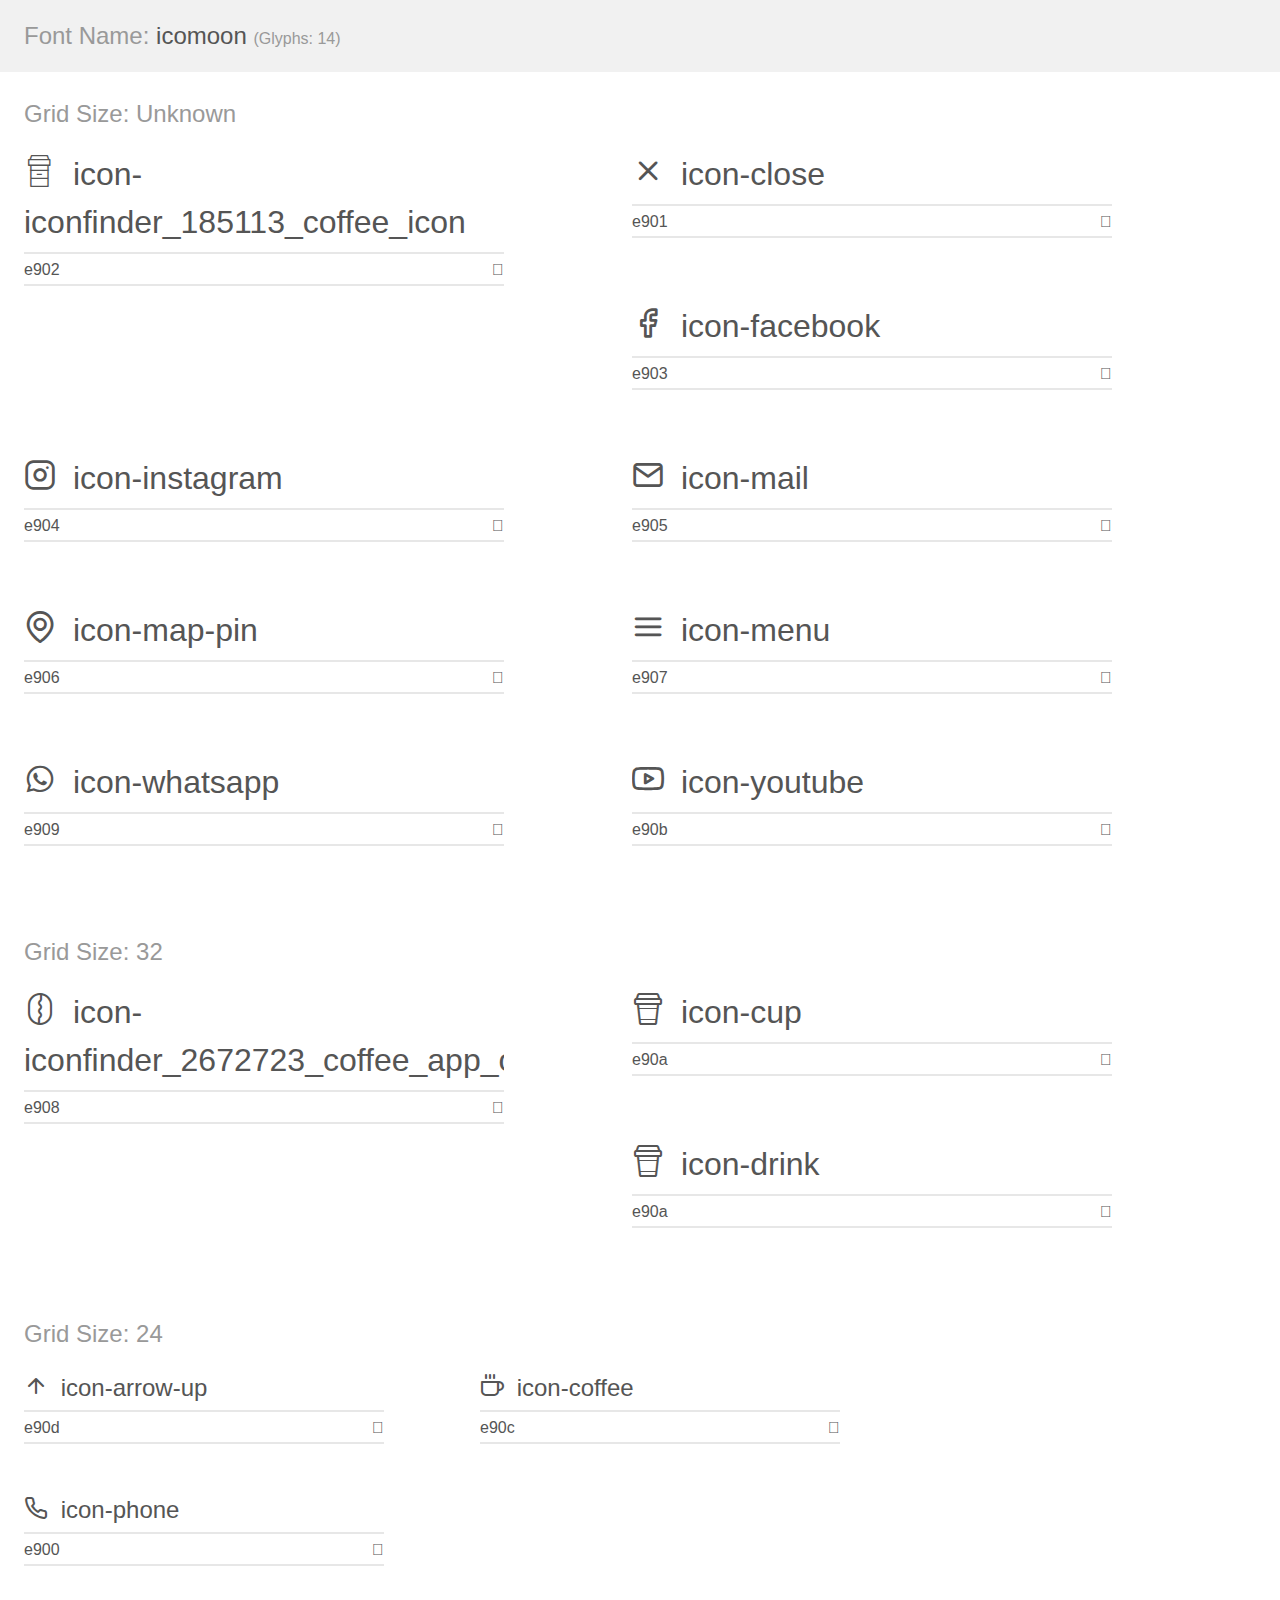
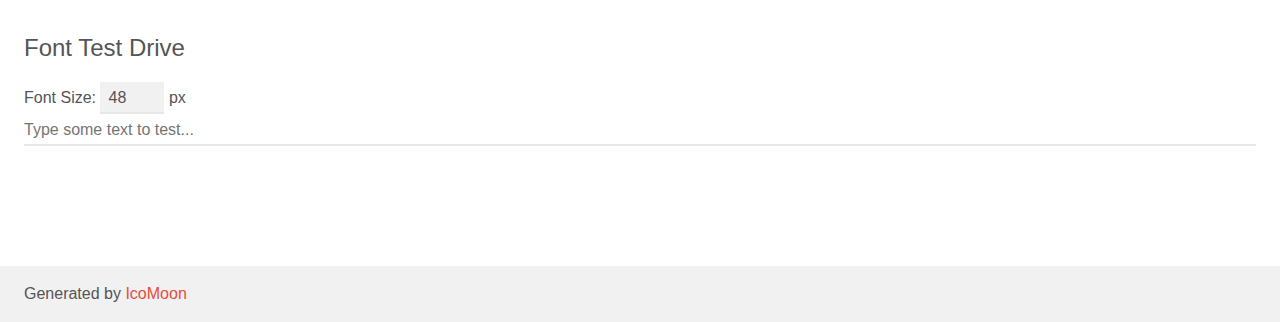
<file: assets/icomoon/demo.html>
<!doctype html>
<html>
<head>
    <meta charset="utf-8">
    <title>IcoMoon Demo</title>
    <meta name="description" content="An Icon Font Generated By IcoMoon.io">
    <meta name="viewport" content="width=device-width, initial-scale=1">
    <link rel="stylesheet" href="demo-files/demo.css">
    <link rel="stylesheet" href="style.css"></head>
<body>
    <div class="bgc1 clearfix">
        <h1 class="mhmm mvm"><span class="fgc1">Font Name:</span> icomoon <small class="fgc1">(Glyphs:&nbsp;14)</small></h1>
    </div>
    <div class="clearfix mhl ptl">
        <h1 class="mvm mtn fgc1">Grid Size: Unknown</h1>
        <div class="glyph fs1">
            <div class="clearfix bshadow0 pbs">
                <span class="icon-iconfinder_185113_coffee_icon"></span>
                <span class="mls"> icon-iconfinder_185113_coffee_icon</span>
            </div>
            <fieldset class="fs0 size1of1 clearfix hidden-false">
                <input type="text" readonly value="e902" class="unit size1of2" />
                <input type="text" maxlength="1" readonly value="&#xe902;" class="unitRight size1of2 talign-right" />
            </fieldset>
            <div class="fs0 bshadow0 clearfix hidden-true">
                <span class="unit pvs fgc1">liga: </span>
                <input type="text" readonly value="" class="liga unitRight" />
            </div>
        </div>
        <div class="glyph fs1">
            <div class="clearfix bshadow0 pbs">
                <span class="icon-close"></span>
                <span class="mls"> icon-close</span>
            </div>
            <fieldset class="fs0 size1of1 clearfix hidden-false">
                <input type="text" readonly value="e901" class="unit size1of2" />
                <input type="text" maxlength="1" readonly value="&#xe901;" class="unitRight size1of2 talign-right" />
            </fieldset>
            <div class="fs0 bshadow0 clearfix hidden-true">
                <span class="unit pvs fgc1">liga: </span>
                <input type="text" readonly value="" class="liga unitRight" />
            </div>
        </div>
        <div class="glyph fs1">
            <div class="clearfix bshadow0 pbs">
                <span class="icon-facebook"></span>
                <span class="mls"> icon-facebook</span>
            </div>
            <fieldset class="fs0 size1of1 clearfix hidden-false">
                <input type="text" readonly value="e903" class="unit size1of2" />
                <input type="text" maxlength="1" readonly value="&#xe903;" class="unitRight size1of2 talign-right" />
            </fieldset>
            <div class="fs0 bshadow0 clearfix hidden-true">
                <span class="unit pvs fgc1">liga: </span>
                <input type="text" readonly value="" class="liga unitRight" />
            </div>
        </div>
        <div class="glyph fs1">
            <div class="clearfix bshadow0 pbs">
                <span class="icon-instagram"></span>
                <span class="mls"> icon-instagram</span>
            </div>
            <fieldset class="fs0 size1of1 clearfix hidden-false">
                <input type="text" readonly value="e904" class="unit size1of2" />
                <input type="text" maxlength="1" readonly value="&#xe904;" class="unitRight size1of2 talign-right" />
            </fieldset>
            <div class="fs0 bshadow0 clearfix hidden-true">
                <span class="unit pvs fgc1">liga: </span>
                <input type="text" readonly value="" class="liga unitRight" />
            </div>
        </div>
        <div class="glyph fs1">
            <div class="clearfix bshadow0 pbs">
                <span class="icon-mail"></span>
                <span class="mls"> icon-mail</span>
            </div>
            <fieldset class="fs0 size1of1 clearfix hidden-false">
                <input type="text" readonly value="e905" class="unit size1of2" />
                <input type="text" maxlength="1" readonly value="&#xe905;" class="unitRight size1of2 talign-right" />
            </fieldset>
            <div class="fs0 bshadow0 clearfix hidden-true">
                <span class="unit pvs fgc1">liga: </span>
                <input type="text" readonly value="" class="liga unitRight" />
            </div>
        </div>
        <div class="glyph fs1">
            <div class="clearfix bshadow0 pbs">
                <span class="icon-map-pin"></span>
                <span class="mls"> icon-map-pin</span>
            </div>
            <fieldset class="fs0 size1of1 clearfix hidden-false">
                <input type="text" readonly value="e906" class="unit size1of2" />
                <input type="text" maxlength="1" readonly value="&#xe906;" class="unitRight size1of2 talign-right" />
            </fieldset>
            <div class="fs0 bshadow0 clearfix hidden-true">
                <span class="unit pvs fgc1">liga: </span>
                <input type="text" readonly value="" class="liga unitRight" />
            </div>
        </div>
        <div class="glyph fs1">
            <div class="clearfix bshadow0 pbs">
                <span class="icon-menu"></span>
                <span class="mls"> icon-menu</span>
            </div>
            <fieldset class="fs0 size1of1 clearfix hidden-false">
                <input type="text" readonly value="e907" class="unit size1of2" />
                <input type="text" maxlength="1" readonly value="&#xe907;" class="unitRight size1of2 talign-right" />
            </fieldset>
            <div class="fs0 bshadow0 clearfix hidden-true">
                <span class="unit pvs fgc1">liga: </span>
                <input type="text" readonly value="" class="liga unitRight" />
            </div>
        </div>
        <div class="glyph fs1">
            <div class="clearfix bshadow0 pbs">
                <span class="icon-whatsapp"></span>
                <span class="mls"> icon-whatsapp</span>
            </div>
            <fieldset class="fs0 size1of1 clearfix hidden-false">
                <input type="text" readonly value="e909" class="unit size1of2" />
                <input type="text" maxlength="1" readonly value="&#xe909;" class="unitRight size1of2 talign-right" />
            </fieldset>
            <div class="fs0 bshadow0 clearfix hidden-true">
                <span class="unit pvs fgc1">liga: </span>
                <input type="text" readonly value="" class="liga unitRight" />
            </div>
        </div>
        <div class="glyph fs1">
            <div class="clearfix bshadow0 pbs">
                <span class="icon-youtube"></span>
                <span class="mls"> icon-youtube</span>
            </div>
            <fieldset class="fs0 size1of1 clearfix hidden-false">
                <input type="text" readonly value="e90b" class="unit size1of2" />
                <input type="text" maxlength="1" readonly value="&#xe90b;" class="unitRight size1of2 talign-right" />
            </fieldset>
            <div class="fs0 bshadow0 clearfix hidden-true">
                <span class="unit pvs fgc1">liga: </span>
                <input type="text" readonly value="" class="liga unitRight" />
            </div>
        </div>
    </div>
    <div class="clearfix mhl ptl">
        <h1 class="mvm mtn fgc1">Grid Size: 32</h1>
        <div class="glyph fs2">
            <div class="clearfix bshadow0 pbs">
                <span class="icon-iconfinder_2672723_coffee_app_object_bean_essential_icon"></span>
                <span class="mls"> icon-iconfinder_2672723_coffee_app_object_bean_essential_icon</span>
            </div>
            <fieldset class="fs0 size1of1 clearfix hidden-false">
                <input type="text" readonly value="e908" class="unit size1of2" />
                <input type="text" maxlength="1" readonly value="&#xe908;" class="unitRight size1of2 talign-right" />
            </fieldset>
            <div class="fs0 bshadow0 clearfix hidden-true">
                <span class="unit pvs fgc1">liga: </span>
                <input type="text" readonly value="" class="liga unitRight" />
            </div>
        </div>
        <div class="glyph fs2">
            <div class="clearfix bshadow0 pbs">
                <span class="icon-cup"></span>
                <span class="mls"> icon-cup</span>
            </div>
            <fieldset class="fs0 size1of1 clearfix hidden-false">
                <input type="text" readonly value="e90a" class="unit size1of2" />
                <input type="text" maxlength="1" readonly value="&#xe90a;" class="unitRight size1of2 talign-right" />
            </fieldset>
            <div class="fs0 bshadow0 clearfix hidden-true">
                <span class="unit pvs fgc1">liga: </span>
                <input type="text" readonly value="" class="liga unitRight" />
            </div>
        </div>
        <div class="glyph fs2">
            <div class="clearfix bshadow0 pbs">
                <span class="icon-drink"></span>
                <span class="mls"> icon-drink</span>
            </div>
            <fieldset class="fs0 size1of1 clearfix hidden-false">
                <input type="text" readonly value="e90a" class="unit size1of2" />
                <input type="text" maxlength="1" readonly value="&#xe90a;" class="unitRight size1of2 talign-right" />
            </fieldset>
            <div class="fs0 bshadow0 clearfix hidden-true">
                <span class="unit pvs fgc1">liga: </span>
                <input type="text" readonly value="" class="liga unitRight" />
            </div>
        </div>
    </div>
    <div class="clearfix mhl ptl">
        <h1 class="mvm mtn fgc1">Grid Size: 24</h1>
        <div class="glyph fs3">
            <div class="clearfix bshadow0 pbs">
                <span class="icon-arrow-up"></span>
                <span class="mls"> icon-arrow-up</span>
            </div>
            <fieldset class="fs0 size1of1 clearfix hidden-false">
                <input type="text" readonly value="e90d" class="unit size1of2" />
                <input type="text" maxlength="1" readonly value="&#xe90d;" class="unitRight size1of2 talign-right" />
            </fieldset>
            <div class="fs0 bshadow0 clearfix hidden-true">
                <span class="unit pvs fgc1">liga: </span>
                <input type="text" readonly value="" class="liga unitRight" />
            </div>
        </div>
        <div class="glyph fs3">
            <div class="clearfix bshadow0 pbs">
                <span class="icon-coffee"></span>
                <span class="mls"> icon-coffee</span>
            </div>
            <fieldset class="fs0 size1of1 clearfix hidden-false">
                <input type="text" readonly value="e90c" class="unit size1of2" />
                <input type="text" maxlength="1" readonly value="&#xe90c;" class="unitRight size1of2 talign-right" />
            </fieldset>
            <div class="fs0 bshadow0 clearfix hidden-true">
                <span class="unit pvs fgc1">liga: </span>
                <input type="text" readonly value="" class="liga unitRight" />
            </div>
        </div>
        <div class="glyph fs3">
            <div class="clearfix bshadow0 pbs">
                <span class="icon-phone"></span>
                <span class="mls"> icon-phone</span>
            </div>
            <fieldset class="fs0 size1of1 clearfix hidden-false">
                <input type="text" readonly value="e900" class="unit size1of2" />
                <input type="text" maxlength="1" readonly value="&#xe900;" class="unitRight size1of2 talign-right" />
            </fieldset>
            <div class="fs0 bshadow0 clearfix hidden-true">
                <span class="unit pvs fgc1">liga: </span>
                <input type="text" readonly value="" class="liga unitRight" />
            </div>
        </div>
    </div>

    <!--[if gt IE 8]><!-->
    <div class="mhl clearfix mbl">
        <h1>Font Test Drive</h1>
        <label>
            Font Size: <input id="fontSize" type="number" class="textbox0 mbm"
            min="8" value="48" />
            px
        </label>
        <input id="testText" type="text" class="phl size1of1 mvl"
        placeholder="Type some text to test..." value=""/>
        <div id="testDrive" class="icon-" style="font-family: icomoon">&nbsp;
        </div>
    </div>
    <!--<![endif]-->
    <div class="bgc1 clearfix">
        <p class="mhl">Generated by <a href="https://icomoon.io/app">IcoMoon</a></p>
    </div>

    <script src="demo-files/demo.js"></script>
</body>
</html>
</file>
<file: assets/icomoon/demo-files/demo.css>
body {
  padding: 0;
  margin: 0;
  font-family: sans-serif;
  font-size: 1em;
  line-height: 1.5;
  color: #555;
  background: #fff;
}
h1 {
  font-size: 1.5em;
  font-weight: normal;
}
small {
  font-size: .66666667em;
}
a {
  color: #e74c3c;
  text-decoration: none;
}
a:hover, a:focus {
  box-shadow: 0 1px #e74c3c;
}
.bshadow0, input {
  box-shadow: inset 0 -2px #e7e7e7;
}
input:hover {
  box-shadow: inset 0 -2px #ccc;
}
input, fieldset {
  font-family: sans-serif;
  font-size: 1em;
  margin: 0;
  padding: 0;
  border: 0;
}
input {
  color: inherit;
  line-height: 1.5;
  height: 1.5em;
  padding: .25em 0;
}
input:focus {
  outline: none;
  box-shadow: inset 0 -2px #449fdb;
}
.glyph {
  font-size: 16px;
  width: 15em;
  padding-bottom: 1em;
  margin-right: 4em;
  margin-bottom: 1em;
  float: left;
  overflow: hidden;
}
.liga {
  width: 80%;
  width: calc(100% - 2.5em);
}
.talign-right {
  text-align: right;
}
.talign-center {
  text-align: center;
}
.bgc1 {
  background: #f1f1f1;
}
.fgc1 {
  color: #999;
}
.fgc0 {
  color: #000;
}
p {
  margin-top: 1em;
  margin-bottom: 1em;
}
.mvm {
  margin-top: .75em;
  margin-bottom: .75em;
}
.mtn {
  margin-top: 0;
}
.mtl, .mal {
  margin-top: 1.5em;
}
.mbl, .mal {
  margin-bottom: 1.5em;
}
.mal, .mhl {
  margin-left: 1.5em;
  margin-right: 1.5em;
}
.mhmm {
  margin-left: 1em;
  margin-right: 1em;
}
.mls {
  margin-left: .25em;
}
.ptl {
  padding-top: 1.5em;
}
.pbs, .pvs {
  padding-bottom: .25em;
}
.pvs, .pts {
  padding-top: .25em;
}
.unit {
  float: left;
}
.unitRight {
  float: right;
}
.size1of2 {
  width: 50%;
}
.size1of1 {
  width: 100%;
}
.clearfix:before, .clearfix:after {
  content: " ";
  display: table;
}
.clearfix:after {
  clear: both;
}
.hidden-true {
  display: none;
}
.textbox0 {
  width: 3em;
  background: #f1f1f1;
  padding: .25em .5em;
  line-height: 1.5;
  height: 1.5em;
}
#testDrive {
  display: block;
  padding-top: 24px;
  line-height: 1.5;
}
.fs0 {
  font-size: 16px;
}
.fs1 {
  font-size: 32px;
}
.fs2 {
  font-size: 32px;
}
.fs3 {
  font-size: 24px;
}
</file>
<file: assets/icomoon/style.css>
@font-face {
  font-family: 'icomoon';
  src:  url('fonts/icomoon.eot?bwkm8z');
  src:  url('fonts/icomoon.eot?bwkm8z#iefix') format('embedded-opentype'),
    url('fonts/icomoon.ttf?bwkm8z') format('truetype'),
    url('fonts/icomoon.woff?bwkm8z') format('woff'),
    url('fonts/icomoon.svg?bwkm8z#icomoon') format('svg');
  font-weight: normal;
  font-style: normal;
  font-display: block;
}

[class^="icon-"], [class*=" icon-"] {
  /* use !important to prevent issues with browser extensions that change fonts */
  font-family: 'icomoon' !important;
  speak: never;
  font-style: normal;
  font-weight: normal;
  font-variant: normal;
  text-transform: none;
  line-height: 1;

  /* Better Font Rendering =========== */
  -webkit-font-smoothing: antialiased;
  -moz-osx-font-smoothing: grayscale;
}

.icon-iconfinder_185113_coffee_icon:before {
  content: "\e902";
}
.icon-close:before {
  content: "\e901";
}
.icon-facebook:before {
  content: "\e903";
}
.icon-instagram:before {
  content: "\e904";
}
.icon-mail:before {
  content: "\e905";
}
.icon-map-pin:before {
  content: "\e906";
}
.icon-menu:before {
  content: "\e907";
}
.icon-whatsapp:before {
  content: "\e909";
}
.icon-youtube:before {
  content: "\e90b";
}
.icon-iconfinder_2672723_coffee_app_object_bean_essential_icon:before {
  content: "\e908";
}
.icon-cup:before {
  content: "\e90a";
}
.icon-drink:before {
  content: "\e90a";
}
.icon-arrow-up:before {
  content: "\e90d";
}
.icon-coffee:before {
  content: "\e90c";
}
.icon-phone:before {
  content: "\e900";
}
</file>
